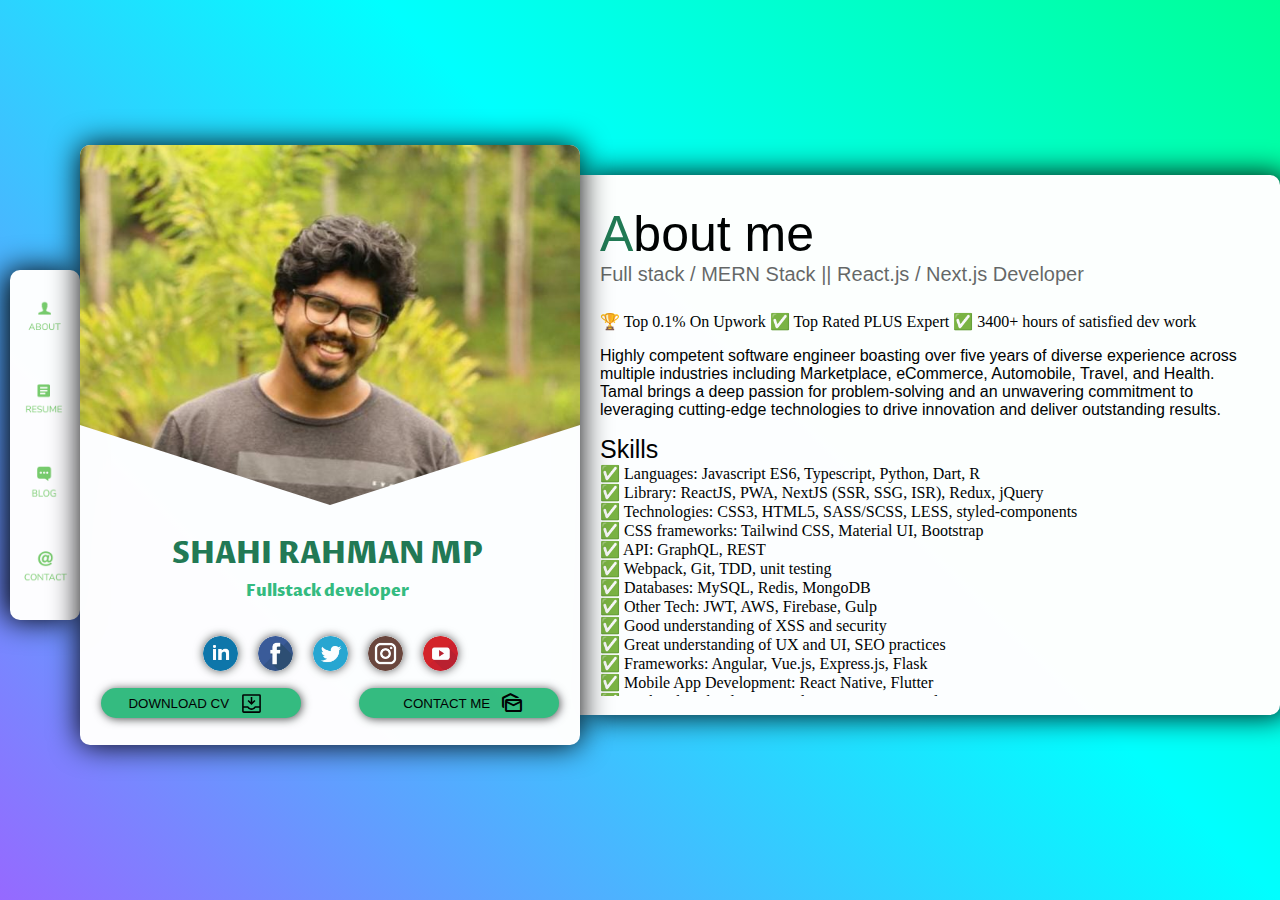
<file: index.html>
<!DOCTYPE html>
<html>
<head>

  <title>Shahi rahman | about me</title>

  <link rel="stylesheet" type="text/css" href="index-styles.css">
  <link rel="stylesheet" type="text/css" href="aboutme.css">

  <link rel="preconnect" href="https://fonts.googleapis.com">
<link rel="preconnect" href="https://fonts.gstatic.com" crossorigin>
<link href="https://fonts.googleapis.com/css2?family=Proza+Libre&display=swap" rel="stylesheet">
<link rel="stylesheet" href="https://fonts.googleapis.com/css2?family=Material+Symbols+Outlined:opsz,wght,FILL,GRAD@20..48,100..700,0..1,-50..200" />
</head>

<body>
    <div class="animation-container">
    <div class="animation"></div>
    <div class="content">


         <div class="side-bar">
          <a href="index.html">
            <img class="sidebar-icons" src="pics/aboutg.png">
          </a>
          <a href="resume.html">
            <img class="sidebar-icons" src="pics/resumeg.png">
          </a>
           <a href="blog.html">  
            <img class="sidebar-icons" src="pics/Screenshot 2023-06-14 at 2.01.34 AM.png">
          </a>
          <a href="contact.html">
            <img class="sidebar-icons" src="pics/contactg.png">
          </a>
        </div>

         <div class="personal-plot">
          
            <img class="my-pic" src="pics/WhatsApp Image 2023-05-17 at 12.49.34 AM.jpeg">
            <p class="name-text">SHAHI RAHMAN MP</p>
            <p class="profession-text">Fullstack developer</p>

          <div class="social-space">
            <img class="social-icons" src="pics/newlinkedin_318-187585.avif">
            <img class="social-icons" src="pics/newfacebook_318-194827.avif">
            <img class="social-icons" src="pics/newtwitter_318-187597.avif">
            <img class="social-icons" src="pics/newig145805.png">
            <img class="social-icons" src="pics/newyoutube_318-194847.avif">
          </div>

            <div class="two-icons">
                <div class="download-cv"><button class="download-cv-button"><p class="download-cv-txt">DOWNLOAD CV</p> <img class="download-cv-img" src="pics/move_to_inbox_FILL0_wght0_GRAD0_opszNaN.svg"></button></div>
                <div class="contact-me"><button class="contact-me-button"><p class="contact-me-txt">CONTACT ME</p> <span class="material-symbols-outlined">
                  mark_as_unread
                  </span></div>
            </div>
          </div>




         <div class="aboutme">
          <p class="aboutme-heading"><span style="color: rgb(34, 121, 83);" >A</span>bout me</p>
          <p class="mern-txt">Full stack / MERN Stack || React.js / Next.js Developer</p>
          <div class="content-txt-div">
          <p class="top-txt">🏆 Top 0.1% On Upwork ✅ Top Rated PLUS Expert ✅ 3400+ hours of satisfied dev work</p>
          <p class="highly-txt">Highly competent software engineer boasting over five years of diverse experience across multiple industries including Marketplace, eCommerce, Automobile, Travel, and Health. Tamal brings a deep passion for problem-solving and an unwavering commitment to leveraging cutting-edge technologies to drive innovation and deliver outstanding results.</p>
          <p class="skills">Skills</p>
          <p class="content-txt">✅ Languages: Javascript ES6, Typescript, Python, Dart, R
          <br>✅ Library: ReactJS, PWA, NextJS (SSR, SSG, ISR), Redux, jQuery
          <br>✅ Technologies: CSS3, HTML5, SASS/SCSS, LESS, styled-components
          <br>✅ CSS frameworks: Tailwind CSS, Material UI, Bootstrap
          <br>✅ API: GraphQL, REST
          <br>✅ Webpack, Git, TDD, unit testing
          <br>✅ Databases: MySQL, Redis, MongoDB
          <br>✅ Other Tech: JWT, AWS, Firebase, Gulp
          <br>✅ Good understanding of XSS and security
          <br>✅ Great understanding of UX and UI, SEO practices
          <br>✅ Frameworks: Angular, Vue.js, Express.js, Flask
          <br>✅ Mobile App Development: React Native, Flutter
          <br>✅ Backend Technologies: Node.js, Django, Laravel
          <br>✅ Testing Frameworks: Jest, Mocha, Cypress
          <br>✅ DevOps: Docker, Kubernetes, Jenkins
          <br>✅ Version Control: Git, SVN
          <br>✅ Frontend Build Tools: Babel, Webpack, Parcel
          <br>✅ CSS Preprocessors: Stylus, PostCSS
          <br>✅ CMS: WordPress, Drupal
          <br>✅ Serverless Architecture: AWS Lambda, Azure Functions
          <br>✅ Data Analysis: Pandas, NumPy, Matplotlib
          <br>✅ Machine Learning: TensorFlow, Keras, PyTorch
          <br>✅ Mobile App Deployment: Google Play Store, Apple App Store
          <br>✅ REST API Documentation: Swagger, Postman
          <br>✅ Agile Methodologies: Scrum, Kanban
          <br>✅ Responsive Web Design
          <br>✅ Cross-Browser Compatibility
          <br>✅ Performance Optimization
          <br>✅ Continuous Integration/Continuous Deployment (CI/CD)
          <br>✅ Command Line Interface (CLI) Tools
        </div>
        </div>

      
   
  






    </div>
</div>
</body>
</html>
</file>
<file: index-styles.css>
body {
    margin: 0;
    padding: 0;
  }
  
  .animation-container {
    position: fixed;
    top: 0;
    left: 0;
    width: 100%;
    height: 100vh;
    overflow: hidden;
  }
  
  .animation {
    position: absolute;
    top: 0;
    left: 0;
    width: 100%;
    height: 100%;
    animation: animateBackground 3s linear infinite;
    background: linear-gradient(45deg, #ff00ff, #00ffff, #00ff00);
    background-size: 200% 200%;
  }
  
  @keyframes animateBackground 
  {
    0% {
      background-position: 0% 50%;
    }
    50% {
      background-position: 100% 50%;
    }
    100% {
      background-position: 0% 50%;
    }
  }
  
  
  .content {
    z-index: 1;
    display: flex;
    flex-direction: row;
    align-items: center;
    justify-content: center;
    height: 90vh; 
  }
  

  .side-bar
  {
    width: 70px;
    height: 350px;
    background-color: white;
    opacity: 0.99;
    border-radius: 10px;
    margin: 20px;
    margin-left: 10px;
    margin-top: 100px;
    box-shadow: -5px 0px 30px black;

    display: flex;
    flex-direction: column;
  }

        .sidebar-icons
      {
        width: 50px;
        height: 50px;
        margin: 10px;
        border-radius: 10px;
        margin-top: 20px;

        cursor: pointer;
      }

      .sidebar-icons:hover
      {
        box-shadow: 0px 0px 10px rgb(52, 188, 127);
      }

      .sidebar-icons:active
      {
        box-shadow: 0px 0px 10px rgb(186, 188, 52);
      }

  .personal-plot 
  {
    width: 500px;
    height: 600px;
    background-color: white;
    opacity: 0.99;
    border-radius: 10px;
    margin: 20px;
    margin-top: 100px;
    margin-left: -20px;
    box-shadow: 0px 0px 30px black;
    position: relative;
    z-index: 2;

  }
  
  .aboutme
  {
    position: relative;
    z-index: 1;
    opacity: 0.9;
  }

  

  .myname
  {
    font-size: 20px;
    color: black;
  }

  .my-pic
  {
    width: 500px;
    height: 400px;
    object-fit: cover;
    margin-left: px;
    border-top-right-radius: 10px;
    border-top-left-radius: 10px;
    clip-path: polygon(0% 0%, 1% 0%, 100% 0%, 100% 70%, 50% 90%, 0% 70%);


    object-position: bottom;

  }

  .name-text
  {
    font-size: 30px;
    font-family: 'Proza Libre', sans-serif;
    font-weight: 900;
    color: rgb(34, 121, 83);
    

    text-align: center;
    margin-top: -15px;
    margin-left: -5px;
  }

  .profession-text
  {
    font-family: 'Proza Libre', sans-serif;
    font-weight: 900;
    color: rgb(52, 188, 127);

    text-align: center;
    margin-top: -25px;
    margin-left: -5px;
  }

.social-space
{
  height: 70px;
  width: 500px;

  display: flex;
  flex-direction: row;
  justify-content: center;
    align-items: center;
}


  .social-icons
  {
    width: 35px;
    height: 35px;
    object-fit: contain;
    object-position: center;
    box-shadow: 0px 0px 10px rgb(88, 89, 89);
    margin: 10px;
    border-radius: 100%;
    cursor: pointer;
  }

    .social-icons:hover
    {
      box-shadow: 3px 5px 20px rgb(20, 80, 53);
    }

    .social-icons:active
    {
      box-shadow: 0px 0px 30px rgb(251, 255, 12);
    }







  .two-icons
  {
    display: flex;
    flex-direction: row;
    
  }

  .download-cv
  {
    flex: 1;

    display: flex;
    justify-content: center;
    align-items: center;
    
  }
  


.contact-me
   {
    flex: 1;

    display: flex;
    justify-content: center;
    align-items: center;
    margin-left: 15px;

    }

  .download-cv-button
  {
    width: 200px;
    height: 30px;
    border-radius: 50px;
    border: 0px;

    display: flex;
    justify-content: center;
    align-items: center;

    background-color: rgb(52, 188, 127);
    box-shadow: 1px 1px 10px rgb(78, 79, 79);

    cursor: pointer;
  }

      .download-cv-button:hover
      {
        box-shadow: 3px 5px 20px rgb(20, 80, 53);
      }

      .download-cv-button:active
      {
        box-shadow: 3px 5px 30px rgb(214, 224, 22);
      }

        .download-cv-img
        {
          width: 45px;
          height: 25px;
        }

  .contact-me-button
  {
    width: 200px;
    height: 30px;
    border-radius: 50px;
    border: 0px;

    display: flex;
    justify-content: center;
    align-items: center;

    background-color: rgb(52, 188, 127);
    box-shadow: 1px 1px 10px rgb(78, 79, 79);

    cursor: pointer;
  }

      .contact-me-button:hover
      {
        box-shadow: 3px 5px 20px rgb(20, 80, 53);
      }

      .contact-me-button:active
      {
        box-shadow: 3px 5px 30px rgb(214, 224, 22);
      }

.contact-me-txt
{
  padding: 10px;
}


  .material-symbols-outlined 
  {
    font-variation-settings:
    'FILL' 0,
    'wght' 0,
    'GRAD' 0,
    'opsz' NaN;
  }
</file>
<file: aboutme.css>
.aboutme 
  {
    width: 750px;
    height: 500px;
    background-color: white;
    opacity: 0.99;
    border-top-right-radius: 10px;
    border-bottom-right-radius: 10px;
    margin-top: 80px;
    margin-left: -20px;
    box-shadow: 7px 0px 30px black;
    
    padding: 20px;
  }

.aboutme-heading
{
    font-size: 50px;
    
    margin: 0px;
    margin-top: 10px;
    font-family: 'Gill Sans', 'Gill Sans MT', Calibri, 'Trebuchet MS', sans-serif;
}

.mern-txt
{
    font-size: 20px;
    opacity: 0.6;
    margin: 0px;
    margin-bottom: 10px;
    font-family: 'Gill Sans', 'Gill Sans MT', Calibri, 'Trebuchet MS', sans-serif;
}

.highly-txt
{
    font-family: Arial, Helvetica, sans-serif;
}

.skills
{
    font-size: 25px;
    
    margin-top: 10px;
    margin-bottom: 0px;

    font-family: 'Gill Sans', 'Gill Sans MT', Calibri, 'Trebuchet MS', sans-serif;
}

.content-txt-div
{
    height: 400px;
    flex: 1;
    overflow: auto;
    cursor: grab;
}


.content-txt
{
    margin-top: 0;
   
}
</file>
